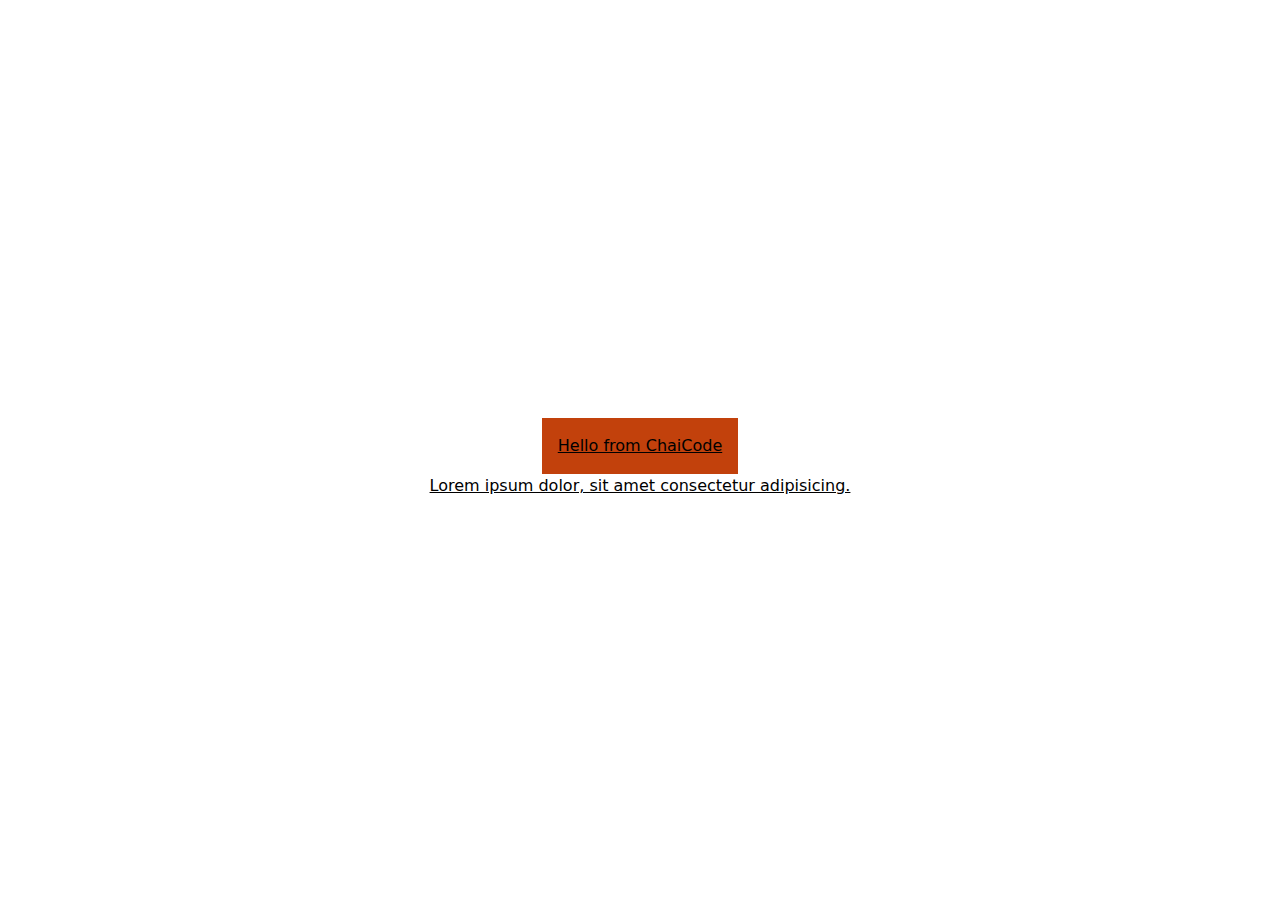
<file: src/first.html>
<!DOCTYPE html>
<html lang="en">
<head>
    <meta charset="UTF-8">
    <meta name="viewport" content="width=device-width, initial-scale=1.0">
    <title>Tailwind</title>
    <link href="./output.css" rel="stylesheet">
</head>
<body class="flex h-lvh justify-center items-center flex-col">
    <h1 class="underline bg-orange-700 text-center p-4 mt-4">Hello from ChaiCode</h1>

    <p class="underline">Lorem ipsum dolor, sit amet consectetur adipisicing.</p>
</body>
</html>
</file>
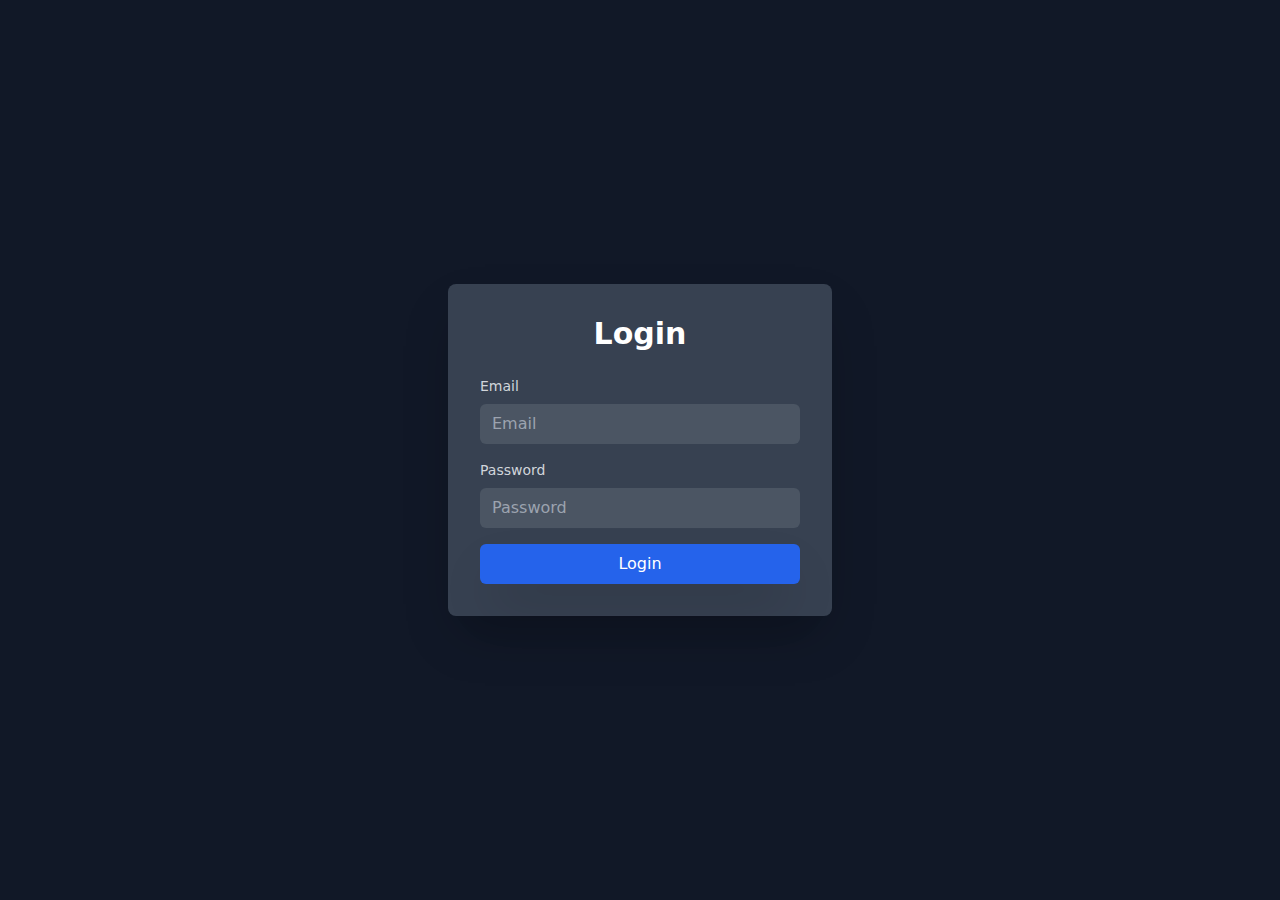
<file: src/login.html>
<!DOCTYPE html>
<html lang="en">
<head>
    <meta charset="UTF-8">
    <meta name="viewport" content="width=device-width, initial-scale=1.0">
    <title>Login Page</title>
    <link rel="stylesheet" href="./output.css">
</head>
<body class="bg-gray-900 flex justify-center items-center min-h-screen h-lvh">
    <div class="bg-gray-700 rounded-lg p-8 shadow-2xl max-w-sm w-full">
        <h2 class="text-center text-3xl text-white mb-6 font-bold">Login</h2>
        <form>
            <div class="mb-4">
                <label class="block text-sm font-medium text-gray-300 mb-2" for="Email">Email</label>
                <input class="w-full px-3 py-2 bg-gray-600 border-gray-900 rounded-md text-white focus:outline-none focus:ring-2 focus:ring-blue-500" type="email" name="" placeholder="Email"id="">
            </div>
            <div class="mb-4">
                <label class="block text-sm font-medium text-gray-300 mb-2" for="Password">Password</label>
                <input class="w-full px-3 py-2 bg-gray-600 border-gray-900 rounded-md text-white focus:outline-none focus:ring-2 focus:ring-blue-500" type="password" name="" placeholder="Password"id="">
            </div>
            <button class="w-full bg-blue-600 text-white px-4 py-2 rounded-md hover:bg-blue-700 shadow-2xl" type="submit">Login</button>
        </form>
    </div>
</body>
</html>
</file>
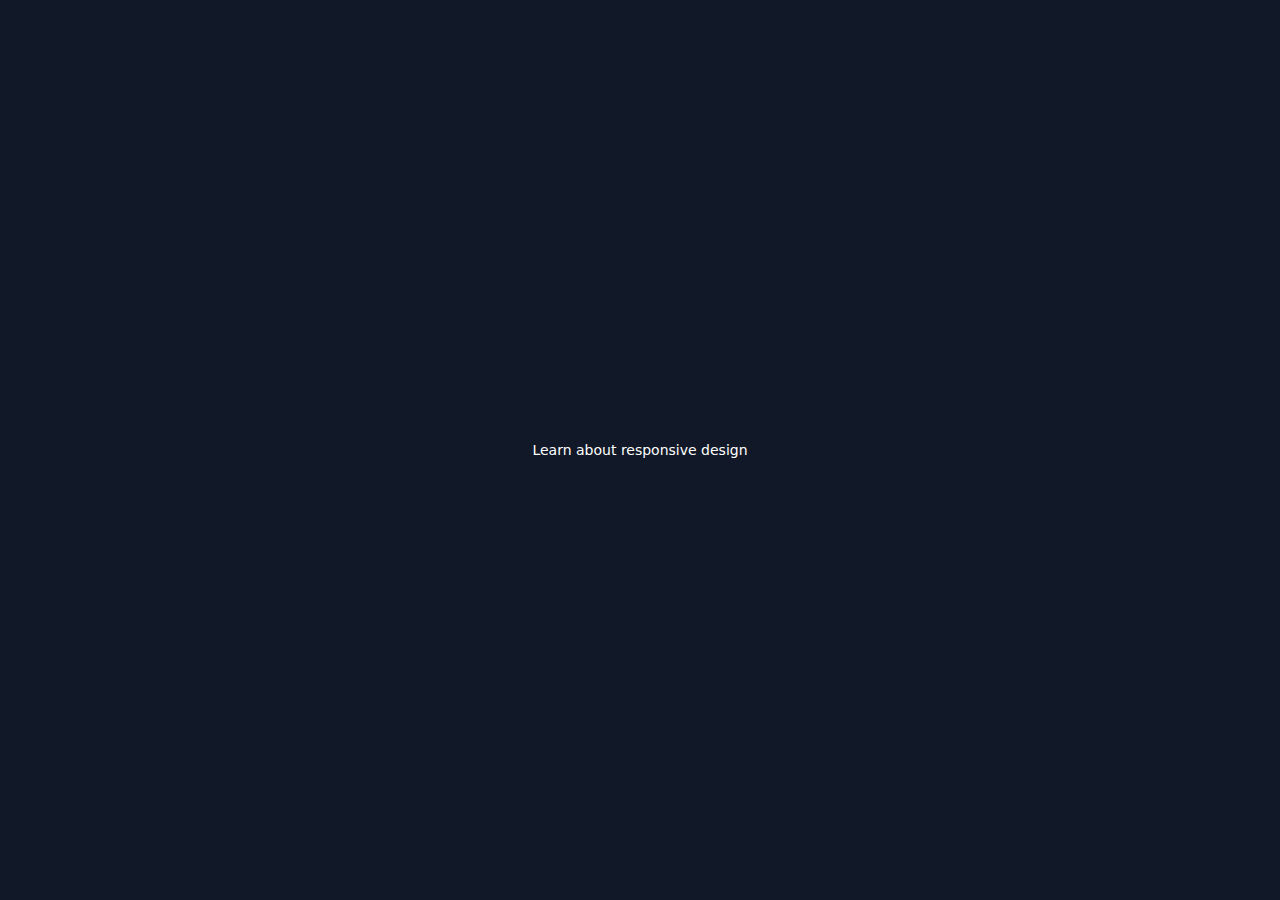
<file: src/responsive.html>
<!DOCTYPE html>
<html lang="en">
<head>
    <meta charset="UTF-8">
    <meta name="viewport" content="width=device-width, initial-scale=1.0">
    <title>Responsive Webpage</title>
    <link rel="stylesheet" href="./output.css">
</head>
<body class="bg-gray-900 text-white flex justify-center items-center min-h-screen">
    <h1 class="sm:text-3xl text-sm">Learn about responsive design</h1>
</body>
</html>
</file>
<file: src/output.css>
*, ::before, ::after {
  --tw-border-spacing-x: 0;
  --tw-border-spacing-y: 0;
  --tw-translate-x: 0;
  --tw-translate-y: 0;
  --tw-rotate: 0;
  --tw-skew-x: 0;
  --tw-skew-y: 0;
  --tw-scale-x: 1;
  --tw-scale-y: 1;
  --tw-pan-x:  ;
  --tw-pan-y:  ;
  --tw-pinch-zoom:  ;
  --tw-scroll-snap-strictness: proximity;
  --tw-gradient-from-position:  ;
  --tw-gradient-via-position:  ;
  --tw-gradient-to-position:  ;
  --tw-ordinal:  ;
  --tw-slashed-zero:  ;
  --tw-numeric-figure:  ;
  --tw-numeric-spacing:  ;
  --tw-numeric-fraction:  ;
  --tw-ring-inset:  ;
  --tw-ring-offset-width: 0px;
  --tw-ring-offset-color: #fff;
  --tw-ring-color: rgb(59 130 246 / 0.5);
  --tw-ring-offset-shadow: 0 0 #0000;
  --tw-ring-shadow: 0 0 #0000;
  --tw-shadow: 0 0 #0000;
  --tw-shadow-colored: 0 0 #0000;
  --tw-blur:  ;
  --tw-brightness:  ;
  --tw-contrast:  ;
  --tw-grayscale:  ;
  --tw-hue-rotate:  ;
  --tw-invert:  ;
  --tw-saturate:  ;
  --tw-sepia:  ;
  --tw-drop-shadow:  ;
  --tw-backdrop-blur:  ;
  --tw-backdrop-brightness:  ;
  --tw-backdrop-contrast:  ;
  --tw-backdrop-grayscale:  ;
  --tw-backdrop-hue-rotate:  ;
  --tw-backdrop-invert:  ;
  --tw-backdrop-opacity:  ;
  --tw-backdrop-saturate:  ;
  --tw-backdrop-sepia:  ;
  --tw-contain-size:  ;
  --tw-contain-layout:  ;
  --tw-contain-paint:  ;
  --tw-contain-style:  ;
}

::backdrop {
  --tw-border-spacing-x: 0;
  --tw-border-spacing-y: 0;
  --tw-translate-x: 0;
  --tw-translate-y: 0;
  --tw-rotate: 0;
  --tw-skew-x: 0;
  --tw-skew-y: 0;
  --tw-scale-x: 1;
  --tw-scale-y: 1;
  --tw-pan-x:  ;
  --tw-pan-y:  ;
  --tw-pinch-zoom:  ;
  --tw-scroll-snap-strictness: proximity;
  --tw-gradient-from-position:  ;
  --tw-gradient-via-position:  ;
  --tw-gradient-to-position:  ;
  --tw-ordinal:  ;
  --tw-slashed-zero:  ;
  --tw-numeric-figure:  ;
  --tw-numeric-spacing:  ;
  --tw-numeric-fraction:  ;
  --tw-ring-inset:  ;
  --tw-ring-offset-width: 0px;
  --tw-ring-offset-color: #fff;
  --tw-ring-color: rgb(59 130 246 / 0.5);
  --tw-ring-offset-shadow: 0 0 #0000;
  --tw-ring-shadow: 0 0 #0000;
  --tw-shadow: 0 0 #0000;
  --tw-shadow-colored: 0 0 #0000;
  --tw-blur:  ;
  --tw-brightness:  ;
  --tw-contrast:  ;
  --tw-grayscale:  ;
  --tw-hue-rotate:  ;
  --tw-invert:  ;
  --tw-saturate:  ;
  --tw-sepia:  ;
  --tw-drop-shadow:  ;
  --tw-backdrop-blur:  ;
  --tw-backdrop-brightness:  ;
  --tw-backdrop-contrast:  ;
  --tw-backdrop-grayscale:  ;
  --tw-backdrop-hue-rotate:  ;
  --tw-backdrop-invert:  ;
  --tw-backdrop-opacity:  ;
  --tw-backdrop-saturate:  ;
  --tw-backdrop-sepia:  ;
  --tw-contain-size:  ;
  --tw-contain-layout:  ;
  --tw-contain-paint:  ;
  --tw-contain-style:  ;
}

/*
! tailwindcss v3.4.17 | MIT License | https://tailwindcss.com
*/

/*
1. Prevent padding and border from affecting element width. (https://github.com/mozdevs/cssremedy/issues/4)
2. Allow adding a border to an element by just adding a border-width. (https://github.com/tailwindcss/tailwindcss/pull/116)
*/

*,
::before,
::after {
  box-sizing: border-box;
  /* 1 */
  border-width: 0;
  /* 2 */
  border-style: solid;
  /* 2 */
  border-color: #e5e7eb;
  /* 2 */
}

::before,
::after {
  --tw-content: '';
}

/*
1. Use a consistent sensible line-height in all browsers.
2. Prevent adjustments of font size after orientation changes in iOS.
3. Use a more readable tab size.
4. Use the user's configured `sans` font-family by default.
5. Use the user's configured `sans` font-feature-settings by default.
6. Use the user's configured `sans` font-variation-settings by default.
7. Disable tap highlights on iOS
*/

html,
:host {
  line-height: 1.5;
  /* 1 */
  -webkit-text-size-adjust: 100%;
  /* 2 */
  -moz-tab-size: 4;
  /* 3 */
  -o-tab-size: 4;
     tab-size: 4;
  /* 3 */
  font-family: ui-sans-serif, system-ui, sans-serif, "Apple Color Emoji", "Segoe UI Emoji", "Segoe UI Symbol", "Noto Color Emoji";
  /* 4 */
  font-feature-settings: normal;
  /* 5 */
  font-variation-settings: normal;
  /* 6 */
  -webkit-tap-highlight-color: transparent;
  /* 7 */
}

/*
1. Remove the margin in all browsers.
2. Inherit line-height from `html` so users can set them as a class directly on the `html` element.
*/

body {
  margin: 0;
  /* 1 */
  line-height: inherit;
  /* 2 */
}

/*
1. Add the correct height in Firefox.
2. Correct the inheritance of border color in Firefox. (https://bugzilla.mozilla.org/show_bug.cgi?id=190655)
3. Ensure horizontal rules are visible by default.
*/

hr {
  height: 0;
  /* 1 */
  color: inherit;
  /* 2 */
  border-top-width: 1px;
  /* 3 */
}

/*
Add the correct text decoration in Chrome, Edge, and Safari.
*/

abbr:where([title]) {
  -webkit-text-decoration: underline dotted;
          text-decoration: underline dotted;
}

/*
Remove the default font size and weight for headings.
*/

h1,
h2,
h3,
h4,
h5,
h6 {
  font-size: inherit;
  font-weight: inherit;
}

/*
Reset links to optimize for opt-in styling instead of opt-out.
*/

a {
  color: inherit;
  text-decoration: inherit;
}

/*
Add the correct font weight in Edge and Safari.
*/

b,
strong {
  font-weight: bolder;
}

/*
1. Use the user's configured `mono` font-family by default.
2. Use the user's configured `mono` font-feature-settings by default.
3. Use the user's configured `mono` font-variation-settings by default.
4. Correct the odd `em` font sizing in all browsers.
*/

code,
kbd,
samp,
pre {
  font-family: ui-monospace, SFMono-Regular, Menlo, Monaco, Consolas, "Liberation Mono", "Courier New", monospace;
  /* 1 */
  font-feature-settings: normal;
  /* 2 */
  font-variation-settings: normal;
  /* 3 */
  font-size: 1em;
  /* 4 */
}

/*
Add the correct font size in all browsers.
*/

small {
  font-size: 80%;
}

/*
Prevent `sub` and `sup` elements from affecting the line height in all browsers.
*/

sub,
sup {
  font-size: 75%;
  line-height: 0;
  position: relative;
  vertical-align: baseline;
}

sub {
  bottom: -0.25em;
}

sup {
  top: -0.5em;
}

/*
1. Remove text indentation from table contents in Chrome and Safari. (https://bugs.chromium.org/p/chromium/issues/detail?id=999088, https://bugs.webkit.org/show_bug.cgi?id=201297)
2. Correct table border color inheritance in all Chrome and Safari. (https://bugs.chromium.org/p/chromium/issues/detail?id=935729, https://bugs.webkit.org/show_bug.cgi?id=195016)
3. Remove gaps between table borders by default.
*/

table {
  text-indent: 0;
  /* 1 */
  border-color: inherit;
  /* 2 */
  border-collapse: collapse;
  /* 3 */
}

/*
1. Change the font styles in all browsers.
2. Remove the margin in Firefox and Safari.
3. Remove default padding in all browsers.
*/

button,
input,
optgroup,
select,
textarea {
  font-family: inherit;
  /* 1 */
  font-feature-settings: inherit;
  /* 1 */
  font-variation-settings: inherit;
  /* 1 */
  font-size: 100%;
  /* 1 */
  font-weight: inherit;
  /* 1 */
  line-height: inherit;
  /* 1 */
  letter-spacing: inherit;
  /* 1 */
  color: inherit;
  /* 1 */
  margin: 0;
  /* 2 */
  padding: 0;
  /* 3 */
}

/*
Remove the inheritance of text transform in Edge and Firefox.
*/

button,
select {
  text-transform: none;
}

/*
1. Correct the inability to style clickable types in iOS and Safari.
2. Remove default button styles.
*/

button,
input:where([type='button']),
input:where([type='reset']),
input:where([type='submit']) {
  -webkit-appearance: button;
  /* 1 */
  background-color: transparent;
  /* 2 */
  background-image: none;
  /* 2 */
}

/*
Use the modern Firefox focus style for all focusable elements.
*/

:-moz-focusring {
  outline: auto;
}

/*
Remove the additional `:invalid` styles in Firefox. (https://github.com/mozilla/gecko-dev/blob/2f9eacd9d3d995c937b4251a5557d95d494c9be1/layout/style/res/forms.css#L728-L737)
*/

:-moz-ui-invalid {
  box-shadow: none;
}

/*
Add the correct vertical alignment in Chrome and Firefox.
*/

progress {
  vertical-align: baseline;
}

/*
Correct the cursor style of increment and decrement buttons in Safari.
*/

::-webkit-inner-spin-button,
::-webkit-outer-spin-button {
  height: auto;
}

/*
1. Correct the odd appearance in Chrome and Safari.
2. Correct the outline style in Safari.
*/

[type='search'] {
  -webkit-appearance: textfield;
  /* 1 */
  outline-offset: -2px;
  /* 2 */
}

/*
Remove the inner padding in Chrome and Safari on macOS.
*/

::-webkit-search-decoration {
  -webkit-appearance: none;
}

/*
1. Correct the inability to style clickable types in iOS and Safari.
2. Change font properties to `inherit` in Safari.
*/

::-webkit-file-upload-button {
  -webkit-appearance: button;
  /* 1 */
  font: inherit;
  /* 2 */
}

/*
Add the correct display in Chrome and Safari.
*/

summary {
  display: list-item;
}

/*
Removes the default spacing and border for appropriate elements.
*/

blockquote,
dl,
dd,
h1,
h2,
h3,
h4,
h5,
h6,
hr,
figure,
p,
pre {
  margin: 0;
}

fieldset {
  margin: 0;
  padding: 0;
}

legend {
  padding: 0;
}

ol,
ul,
menu {
  list-style: none;
  margin: 0;
  padding: 0;
}

/*
Reset default styling for dialogs.
*/

dialog {
  padding: 0;
}

/*
Prevent resizing textareas horizontally by default.
*/

textarea {
  resize: vertical;
}

/*
1. Reset the default placeholder opacity in Firefox. (https://github.com/tailwindlabs/tailwindcss/issues/3300)
2. Set the default placeholder color to the user's configured gray 400 color.
*/

input::-moz-placeholder, textarea::-moz-placeholder {
  opacity: 1;
  /* 1 */
  color: #9ca3af;
  /* 2 */
}

input::placeholder,
textarea::placeholder {
  opacity: 1;
  /* 1 */
  color: #9ca3af;
  /* 2 */
}

/*
Set the default cursor for buttons.
*/

button,
[role="button"] {
  cursor: pointer;
}

/*
Make sure disabled buttons don't get the pointer cursor.
*/

:disabled {
  cursor: default;
}

/*
1. Make replaced elements `display: block` by default. (https://github.com/mozdevs/cssremedy/issues/14)
2. Add `vertical-align: middle` to align replaced elements more sensibly by default. (https://github.com/jensimmons/cssremedy/issues/14#issuecomment-634934210)
   This can trigger a poorly considered lint error in some tools but is included by design.
*/

img,
svg,
video,
canvas,
audio,
iframe,
embed,
object {
  display: block;
  /* 1 */
  vertical-align: middle;
  /* 2 */
}

/*
Constrain images and videos to the parent width and preserve their intrinsic aspect ratio. (https://github.com/mozdevs/cssremedy/issues/14)
*/

img,
video {
  max-width: 100%;
  height: auto;
}

/* Make elements with the HTML hidden attribute stay hidden by default */

[hidden]:where(:not([hidden="until-found"])) {
  display: none;
}

.mt-4 {
  margin-top: 1rem;
}

.mb-1 {
  margin-bottom: 0.25rem;
}

.mb-6 {
  margin-bottom: 1.5rem;
}

.mb-4 {
  margin-bottom: 1rem;
}

.mb-2 {
  margin-bottom: 0.5rem;
}

.block {
  display: block;
}

.flex {
  display: flex;
}

.h-lvh {
  height: 100lvh;
}

.min-h-screen {
  min-height: 100vh;
}

.w-full {
  width: 100%;
}

.max-w-sm {
  max-width: 24rem;
}

.flex-col {
  flex-direction: column;
}

.items-center {
  align-items: center;
}

.justify-center {
  justify-content: center;
}

.rounded-md {
  border-radius: 0.375rem;
}

.rounded-lg {
  border-radius: 0.5rem;
}

.rounded-r-md {
  border-top-right-radius: 0.375rem;
  border-bottom-right-radius: 0.375rem;
}

.border {
  border-width: 1px;
}

.border-gray-600 {
  --tw-border-opacity: 1;
  border-color: rgb(75 85 99 / var(--tw-border-opacity, 1));
}

.border-gray-900 {
  --tw-border-opacity: 1;
  border-color: rgb(17 24 39 / var(--tw-border-opacity, 1));
}

.bg-orange-700 {
  --tw-bg-opacity: 1;
  background-color: rgb(194 65 12 / var(--tw-bg-opacity, 1));
}

.bg-gray-900 {
  --tw-bg-opacity: 1;
  background-color: rgb(17 24 39 / var(--tw-bg-opacity, 1));
}

.bg-gray-800 {
  --tw-bg-opacity: 1;
  background-color: rgb(31 41 55 / var(--tw-bg-opacity, 1));
}

.bg-gray-600 {
  --tw-bg-opacity: 1;
  background-color: rgb(75 85 99 / var(--tw-bg-opacity, 1));
}

.bg-gray-700 {
  --tw-bg-opacity: 1;
  background-color: rgb(55 65 81 / var(--tw-bg-opacity, 1));
}

.bg-gray-500 {
  --tw-bg-opacity: 1;
  background-color: rgb(107 114 128 / var(--tw-bg-opacity, 1));
}

.bg-blue-700 {
  --tw-bg-opacity: 1;
  background-color: rgb(29 78 216 / var(--tw-bg-opacity, 1));
}

.bg-blue-500 {
  --tw-bg-opacity: 1;
  background-color: rgb(59 130 246 / var(--tw-bg-opacity, 1));
}

.bg-blue-600 {
  --tw-bg-opacity: 1;
  background-color: rgb(37 99 235 / var(--tw-bg-opacity, 1));
}

.p-4 {
  padding: 1rem;
}

.p-8 {
  padding: 2rem;
}

.p-5 {
  padding: 1.25rem;
}

.p-3 {
  padding: 0.75rem;
}

.px-3 {
  padding-left: 0.75rem;
  padding-right: 0.75rem;
}

.py-2 {
  padding-top: 0.5rem;
  padding-bottom: 0.5rem;
}

.px-2 {
  padding-left: 0.5rem;
  padding-right: 0.5rem;
}

.px-4 {
  padding-left: 1rem;
  padding-right: 1rem;
}

.text-center {
  text-align: center;
}

.text-3xl {
  font-size: 1.875rem;
  line-height: 2.25rem;
}

.text-sm {
  font-size: 0.875rem;
  line-height: 1.25rem;
}

.font-bold {
  font-weight: 700;
}

.font-medium {
  font-weight: 500;
}

.text-white {
  --tw-text-opacity: 1;
  color: rgb(255 255 255 / var(--tw-text-opacity, 1));
}

.text-gray-300 {
  --tw-text-opacity: 1;
  color: rgb(209 213 219 / var(--tw-text-opacity, 1));
}

.underline {
  text-decoration-line: underline;
}

.shadow-lg {
  --tw-shadow: 0 10px 15px -3px rgb(0 0 0 / 0.1), 0 4px 6px -4px rgb(0 0 0 / 0.1);
  --tw-shadow-colored: 0 10px 15px -3px var(--tw-shadow-color), 0 4px 6px -4px var(--tw-shadow-color);
  box-shadow: var(--tw-ring-offset-shadow, 0 0 #0000), var(--tw-ring-shadow, 0 0 #0000), var(--tw-shadow);
}

.shadow {
  --tw-shadow: 0 1px 3px 0 rgb(0 0 0 / 0.1), 0 1px 2px -1px rgb(0 0 0 / 0.1);
  --tw-shadow-colored: 0 1px 3px 0 var(--tw-shadow-color), 0 1px 2px -1px var(--tw-shadow-color);
  box-shadow: var(--tw-ring-offset-shadow, 0 0 #0000), var(--tw-ring-shadow, 0 0 #0000), var(--tw-shadow);
}

.shadow-xl {
  --tw-shadow: 0 20px 25px -5px rgb(0 0 0 / 0.1), 0 8px 10px -6px rgb(0 0 0 / 0.1);
  --tw-shadow-colored: 0 20px 25px -5px var(--tw-shadow-color), 0 8px 10px -6px var(--tw-shadow-color);
  box-shadow: var(--tw-ring-offset-shadow, 0 0 #0000), var(--tw-ring-shadow, 0 0 #0000), var(--tw-shadow);
}

.shadow-2xl {
  --tw-shadow: 0 25px 50px -12px rgb(0 0 0 / 0.25);
  --tw-shadow-colored: 0 25px 50px -12px var(--tw-shadow-color);
  box-shadow: var(--tw-ring-offset-shadow, 0 0 #0000), var(--tw-ring-shadow, 0 0 #0000), var(--tw-shadow);
}

.hover\:bg-blue-700:hover {
  --tw-bg-opacity: 1;
  background-color: rgb(29 78 216 / var(--tw-bg-opacity, 1));
}

.focus\:outline-none:focus {
  outline: 2px solid transparent;
  outline-offset: 2px;
}

.focus\:ring:focus {
  --tw-ring-offset-shadow: var(--tw-ring-inset) 0 0 0 var(--tw-ring-offset-width) var(--tw-ring-offset-color);
  --tw-ring-shadow: var(--tw-ring-inset) 0 0 0 calc(3px + var(--tw-ring-offset-width)) var(--tw-ring-color);
  box-shadow: var(--tw-ring-offset-shadow), var(--tw-ring-shadow), var(--tw-shadow, 0 0 #0000);
}

.focus\:ring-2:focus {
  --tw-ring-offset-shadow: var(--tw-ring-inset) 0 0 0 var(--tw-ring-offset-width) var(--tw-ring-offset-color);
  --tw-ring-shadow: var(--tw-ring-inset) 0 0 0 calc(2px + var(--tw-ring-offset-width)) var(--tw-ring-color);
  box-shadow: var(--tw-ring-offset-shadow), var(--tw-ring-shadow), var(--tw-shadow, 0 0 #0000);
}

.focus\:ring-blue-500:focus {
  --tw-ring-opacity: 1;
  --tw-ring-color: rgb(59 130 246 / var(--tw-ring-opacity, 1));
}
</file>
